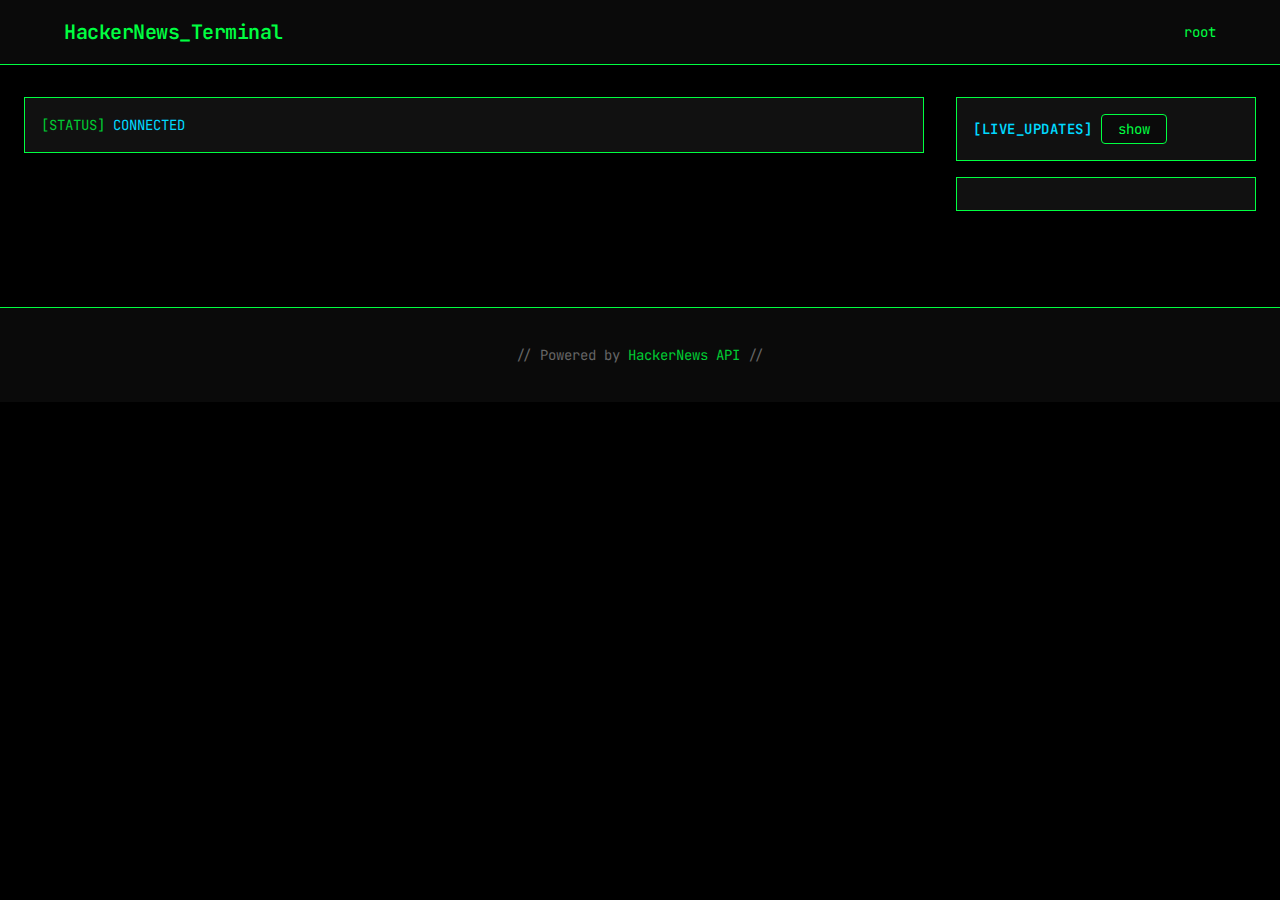
<file: Piscine-Js/+Raids/clonernews/index.html>
<!DOCTYPE html>
<html lang="en">
  <head>
    <meta charset="UTF-8" />
    <meta name="viewport" content="width=device-width, initial-scale=1.0" />
    <title>HackerNews | Terminal</title>
    <link rel="preconnect" href="https://fonts.googleapis.com" />
    <link rel="preconnect" href="https://fonts.gstatic.com" crossorigin />
    <link
      href="https://fonts.googleapis.com/css2?family=JetBrains+Mono:wght@400;500;600;700&display=swap"
      rel="stylesheet"
    />
    <link rel="stylesheet" href="style.css" />
  </head>
  <body>
    <!-- Header -->
    <header class="header" id="header">
      <div class="header-content" id="headerContent">
        <a href="#" class="logo" id="logo">
          <span class="logo-text">HackerNews_Terminal</span>
        </a>
        <div class="terminal-prompt" id="terminalPrompt">
          <span class="prompt-user" id="promptUser">root</span>
        </div>
      </div>
    </header>

    <!-- Main Wrapper for two-column layout -->
    <div class="main-wrapper">
      <!-- Main Content -->
      <main class="container" id="mainContainer">
        <!-- Status Bar -->
        <div class="status-bar" id="statusBar">
          <div class="status-item" id="connectionStatus">
            <span class="status-label">[STATUS]</span>
            <span class="status-value" id="statusValue">CONNECTED</span>
          </div>
        </div>

        <!-- Live Updates Notification -->
        <div class="live-updates" id="liveUpdates" style="display: none">
          <span id="liveUpdatesText">New posts available</span>
          <button id="liveUpdatesBtn">View</button>
        </div>

        <!-- Story List -->
        <div class="story-list" id="storyList"></div>

        <!-- Load More Button -->
        <button id="loadMoreBtn" class="load-more" style="display: none">
          Load More
        </button>

        <div class="loading" id="loadingIndicator" style="display: none">
          Loading...
        </div>
      </main>

      <!-- Updates Panel on the right -->
      <aside class="updates-panel">
        <div class="updates-header">
          <span class="updates-title">
            [LIVE_UPDATES]
            <button id="show-updates">show</button>
          </span>
        </div>
        <div class="updates-content" id="updates-content"></div>
      </aside>
    </div>

    <!-- Footer -->
    <footer class="footer" id="footer">
      <p class="footer-text">
        // Powered by
        <a
          href="https://github.com/HackerNews/API"
          class="footer-link"
          id="footerLink"
          target="_blank"
          >HackerNews API</a
        >
        //
      </p>
    </footer>
    <script type="module" src="src/main.js"></script>
    <script type="module" src="src/updates.js"></script>
  </body>
</html>
</file>
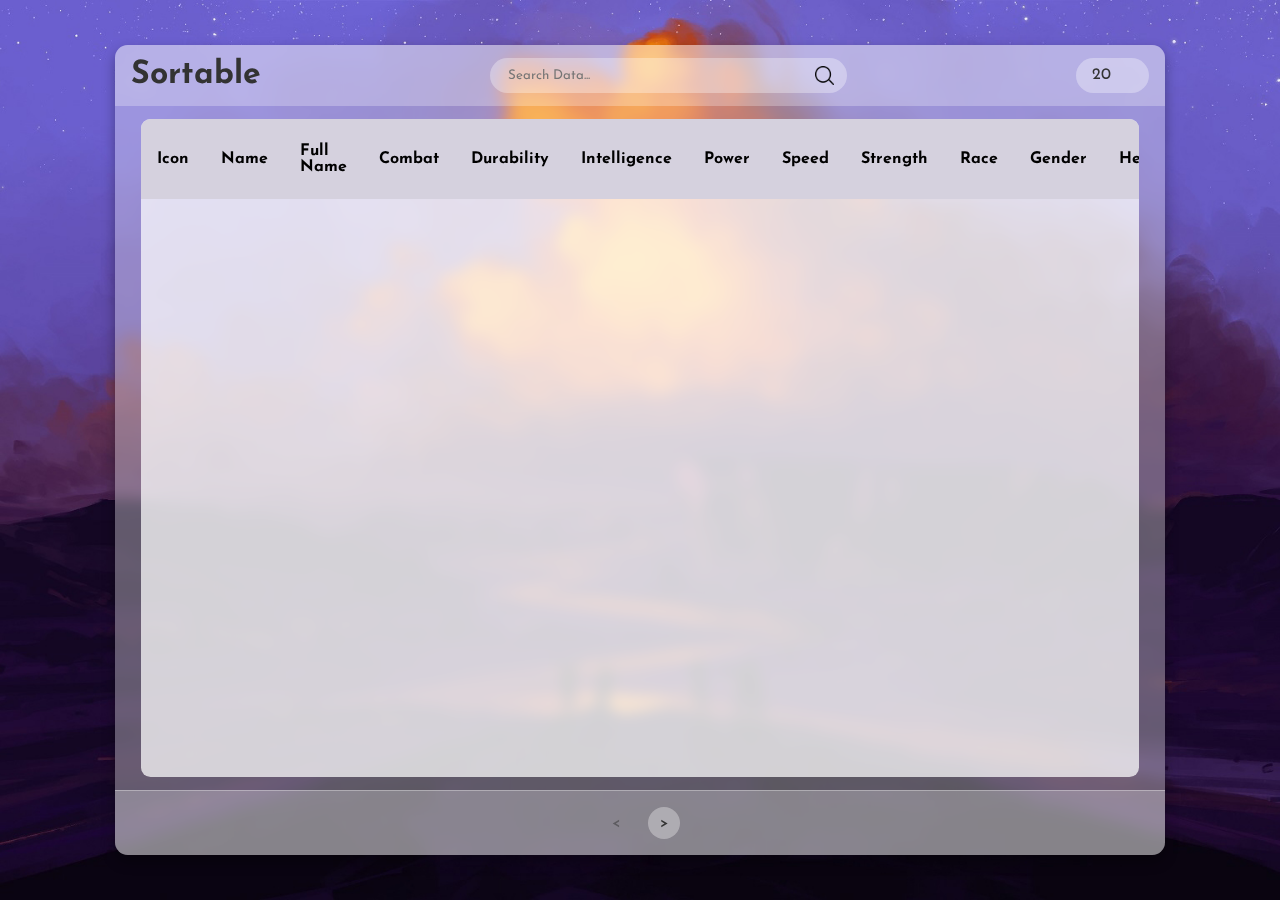
<file: Piscine-Js/+Raids/sortable/index.html>
<!DOCTYPE html>
<html lang="en">

<head>
    <meta charset="UTF-8">
    <meta name="viewport" content="width=device-width, initial-scale=1.0">
    <title>Sortable</title>
    <link rel="stylesheet" href="style.css">
    <link
      href="https://fonts.googleapis.com/css2?family=Josefin+Sans&display=swap"
      rel="stylesheet"
    />
</head>

<body>
    <main class="table" id="customers_table">
        <section class="table__header">
            <h1> <a href="index.html">Sortable</a></h1>
            <div class="input-group">
                <input type="search" placeholder="Search Data...">
                <img src="media/search.png" alt="">
            </div>
            <div>
                <select id="select">
                    <option value="10">10</option>
                    <option value="20" selected>20</option>
                    <option value="50">50</option>
                    <option value="100">100</option>
                    <option value="all">all</option>
                </select>
            </div>
        </section>
        <section class="table__body">
            <table>
                <thead>
                    <tr>
                        <th >Icon</th>
                        <th  id="name">Name</th>
                        <th  id="full">Full Name</th>
                        <th  id="combat">combat</th>
                        <th  id="durability">durability</th>
                        <th  id="intelligence">intelligence</th>
                        <th  id="power">power</th>
                        <th  id="speed">speed</th>
                        <th  id="strength">strength</th>
                        <th  id="race">Race</th>
                        <th  id="gender">Gender</th>
                        <th  id="height">Height</th>
                        <th  id="weight">Weight</th>
                        <th  id="birth">Place Of Birth</th>
                        <th  id="alignment">Alignment</th>
                    </tr>
                </thead>
                <tbody>
                </tbody>
            </table>
        </section>
        <section class="table__footer">
            <button class="arrow" id="prevPage" disabled> &lt; </button>
            <div id="pagination" class="pagination-pages"></div>
            <button class="arrow" id="nextPage"> &gt; </button>
        </section>
    </main>
    <script src="src/sortable.js"></script>
</body>

</html>

</html>
</file>
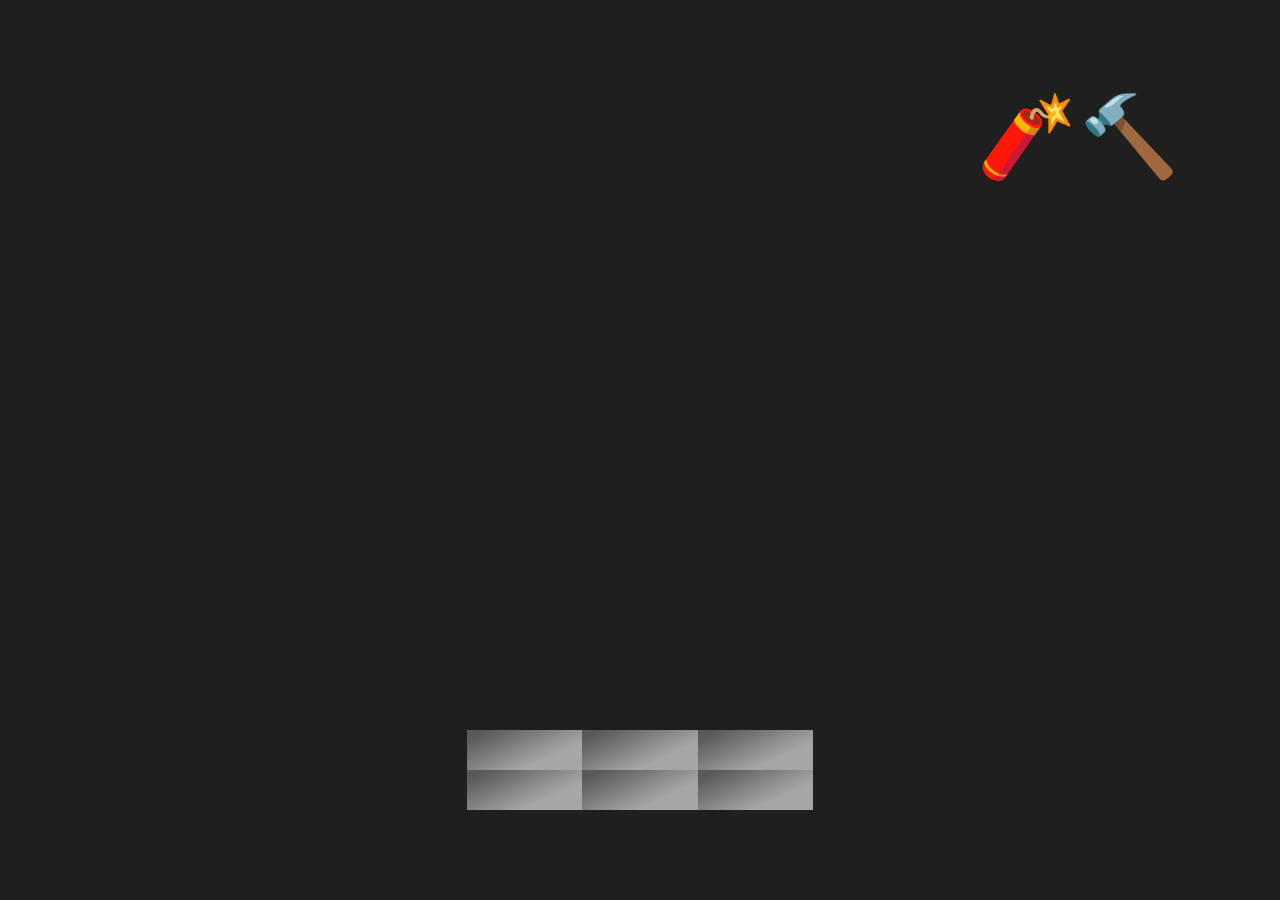
<file: build-brick-and-break.html>
<!DOCTYPE html>
<html>

<head>
  <title>Build brick and break</title>
  <meta http-equiv="Content-Type" content="text/html; charset=utf-8" />
  <link id="fav" rel="shortcut icon" type="image/x-icon" href="data:image/x-icon;,">
  <link rel="stylesheet" type="text/css" href="./build-brick-and-break.data.css">
</head>

<body>
  <script type="module">
    import { build, repair, destroy } from './build-brick-and-break.js'

    build(54)

    const body = document.querySelector('body')

    const tools = document.createElement('section')
    tools.id = 'tools'
    body.append(tools)

    const dynamite = document.createElement('span')
    dynamite.id = 'dynamite'
    dynamite.textContent = '🧨'
    dynamite.addEventListener('click', destroy)

    const hammer = document.createElement('span')
    hammer.id = 'hammer'
    hammer.textContent = '🔨'
    hammer.addEventListener('click', () => repair(...reparations))

    tools.append(dynamite, hammer)

    const random = (min, max) => {
      min = Math.ceil(min)
      max = Math.floor(max)
      return Math.floor(Math.random() * (max - min + 1)) + min
    }

    const randomBricks = [...Array(15).keys()].map((e) => `brick-${random(1, 54)}`)
    const reparations = [...new Set(['brick-26', ...randomBricks])]

    body.dataset.reparations = reparations

  </script>
</body>

</html>
</file>
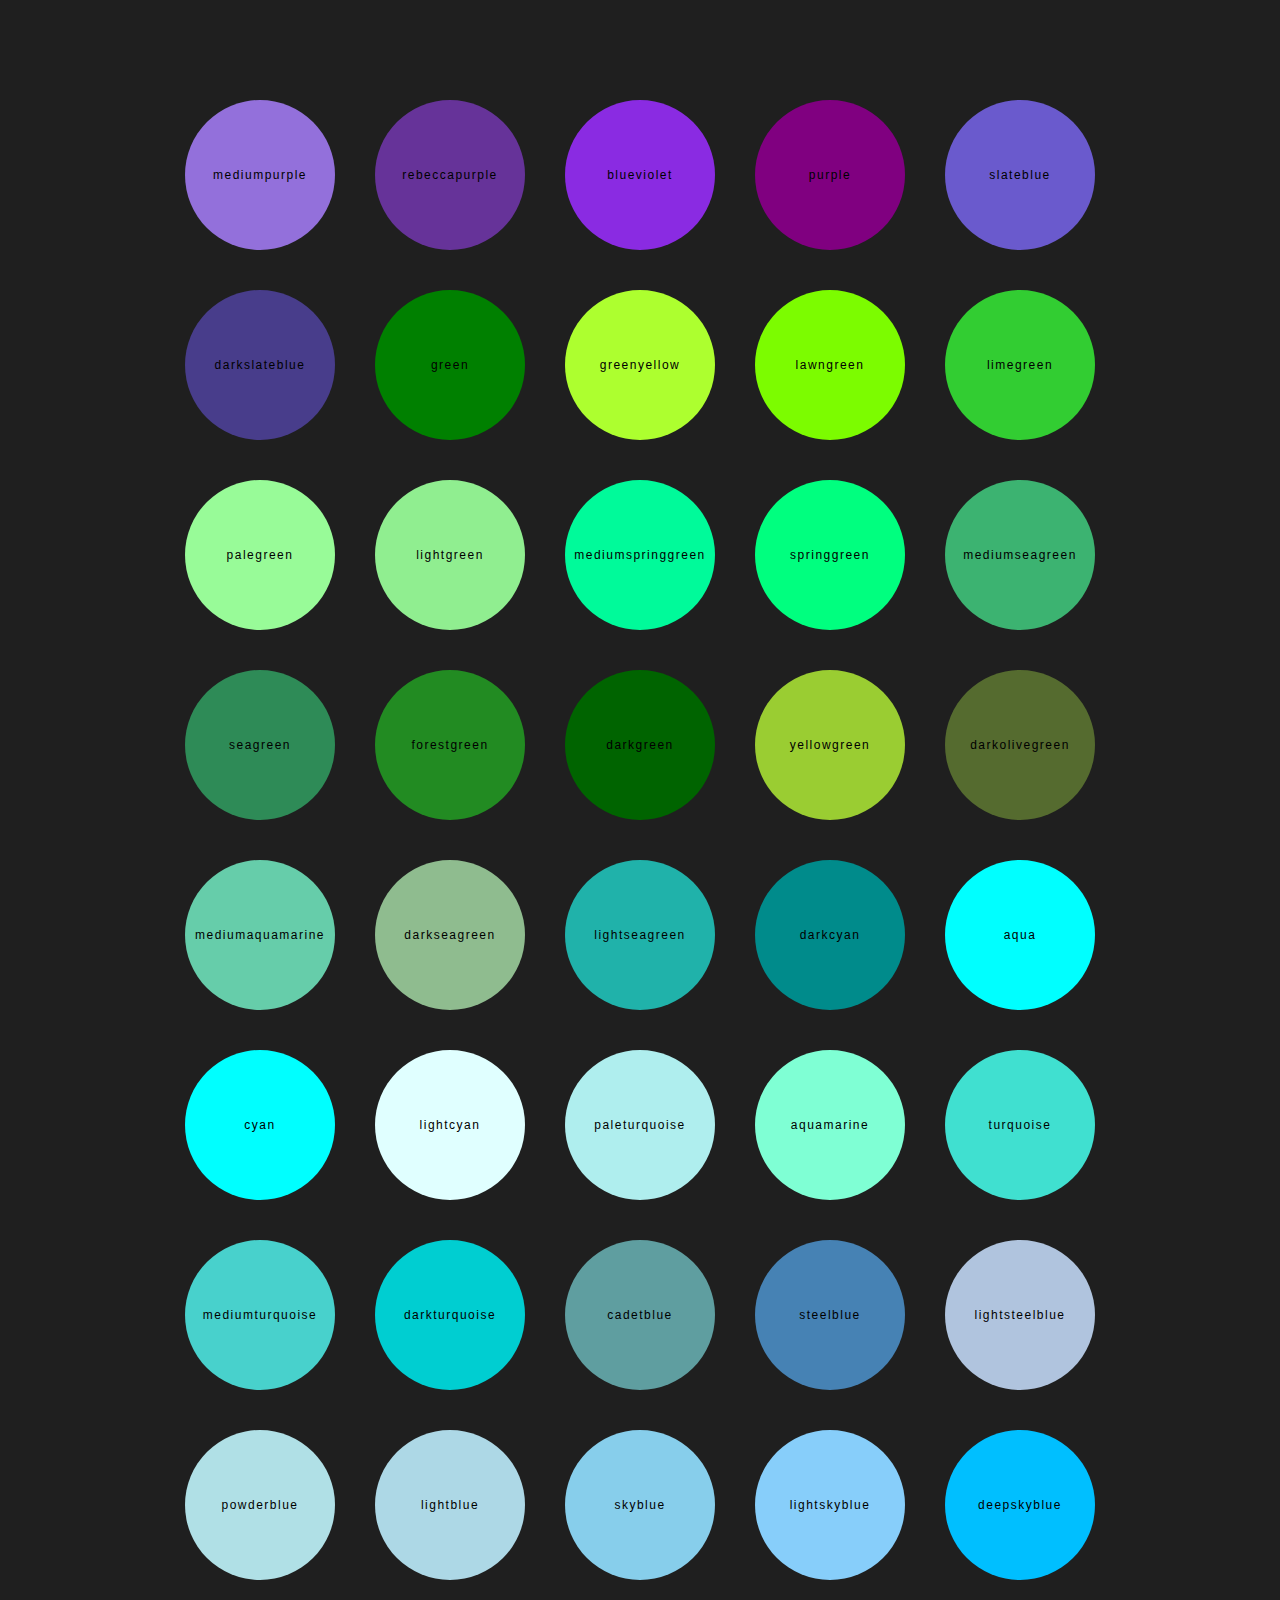
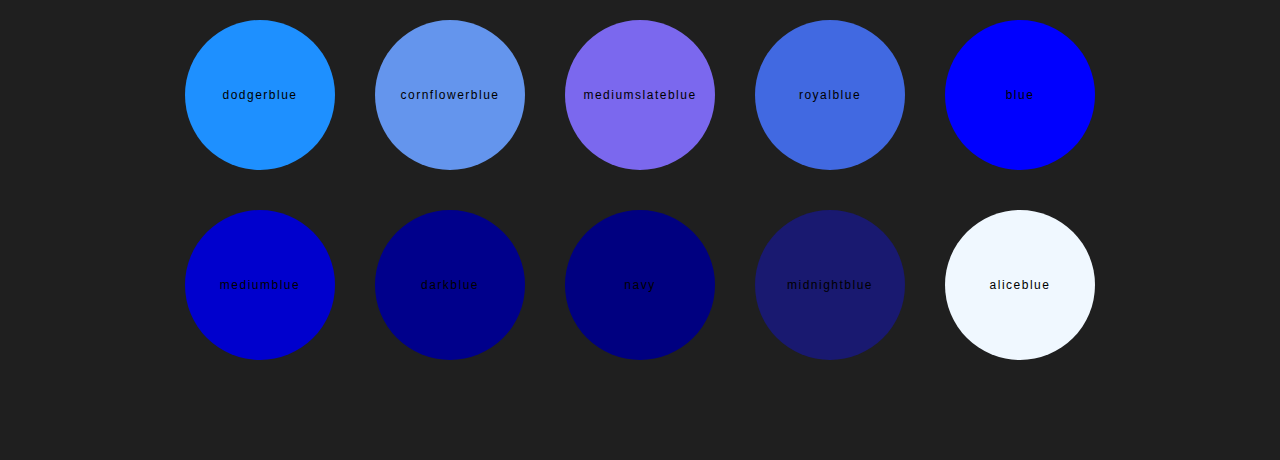
<file: fifty-shades-of-cold.html>
<!DOCTYPE html>
<html>

<head>
  <title>Fifty shades of cold</title>
  <meta http-equiv="Content-Type" content="text/html; charset=utf-8" />
  <link id="fav" rel="shortcut icon" type="image/x-icon" href="data:image/x-icon;,">
  <link rel="stylesheet" type="text/css" href="./fifty-shades-of-cold.data.css">

</head>

<body>
  <script type="module">

    import { generateClasses, generateColdShades, choseShade } from './fifty-shades-of-cold.js'

    generateClasses()
    generateColdShades()

    const divs = [...document.querySelectorAll('div')]
    divs.map((d) => {
      d.addEventListener('click', () => choseShade(d.textContent))
    })

  </script>
</body>

</html>
</file>
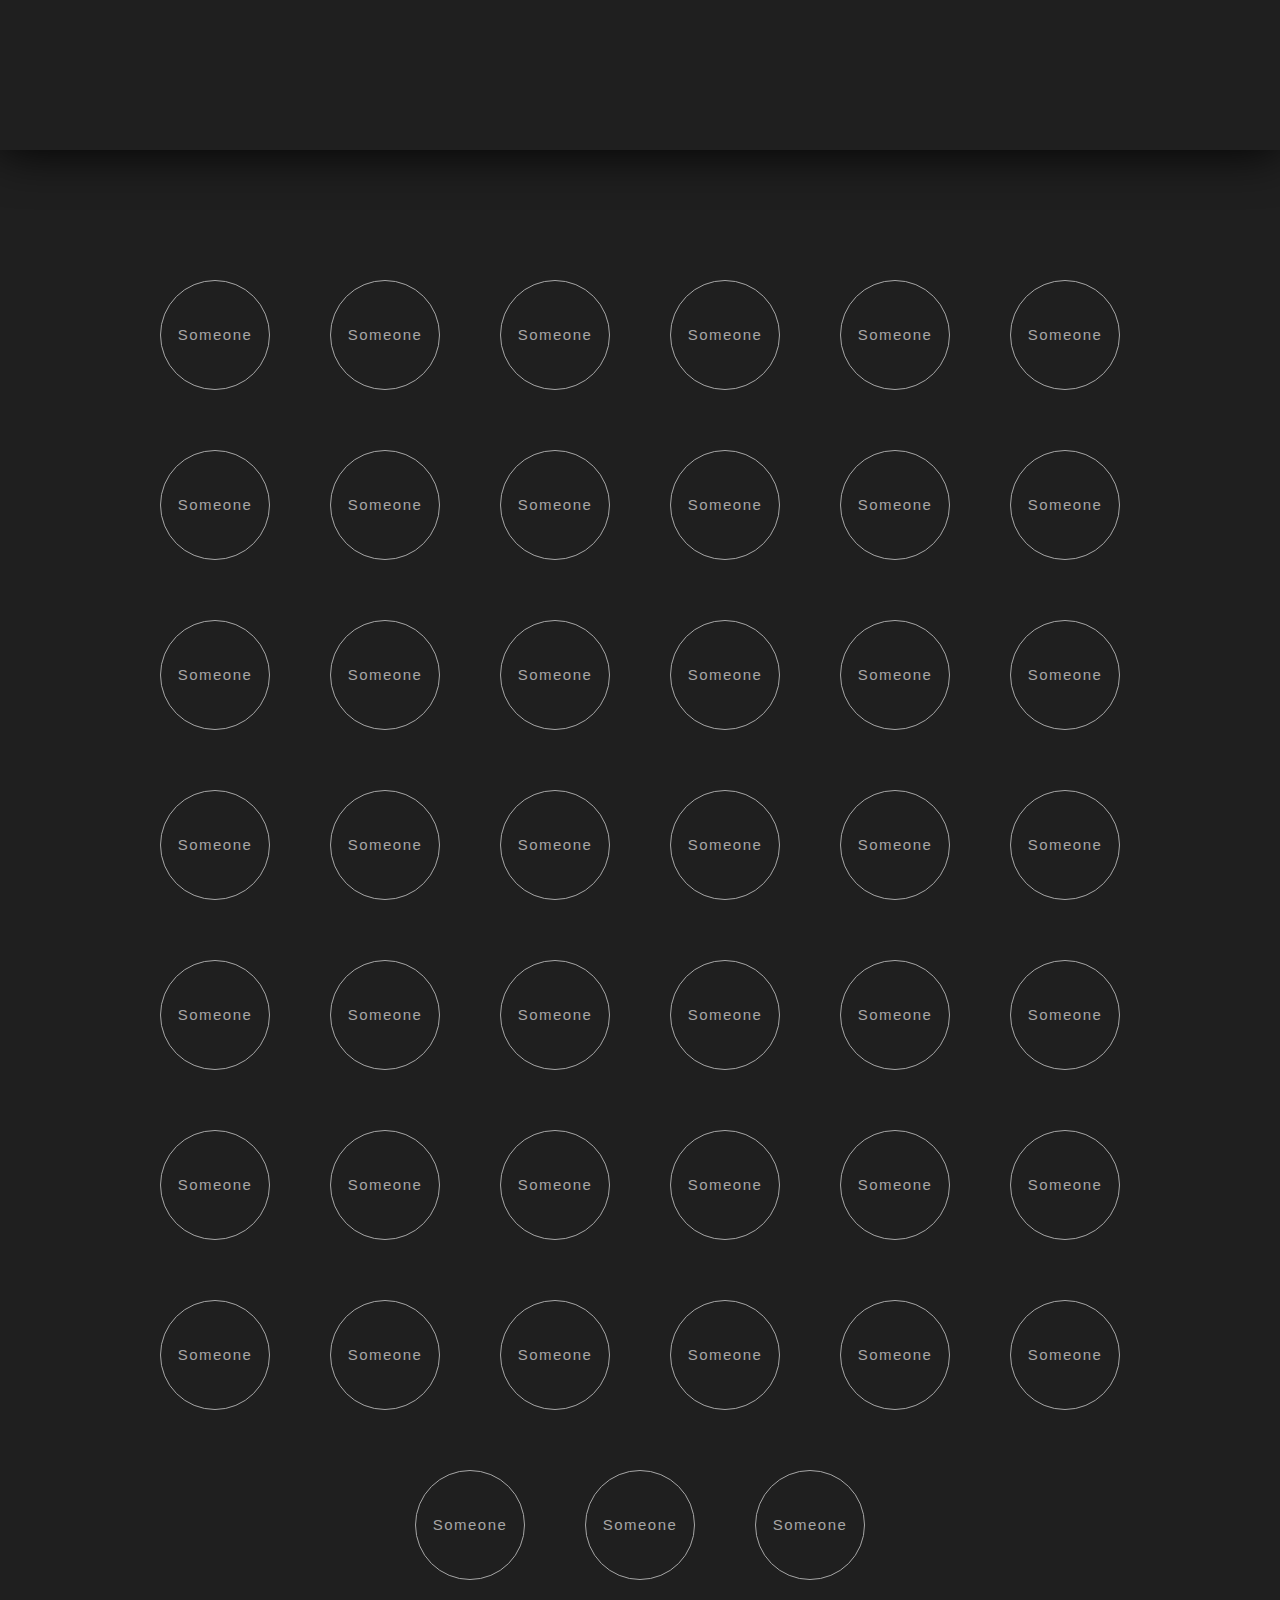
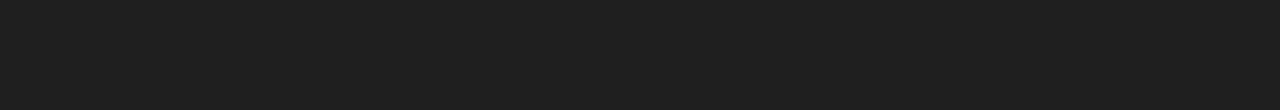
<file: get-them-all.html>
<!DOCTYPE html>
<html>
  <head>
    <title>Get them all</title>
    <meta http-equiv="Content-Type" content="text/html; charset=utf-8" />
    <link
      id="fav"
      rel="shortcut icon"
      type="image/x-icon"
      href="data:image/x-icon;,"
    />
    <link rel="stylesheet" type="text/css" href="./get-them-all.data.css" />
  </head>

  <body>
    <script type="module">
        import { people } from "./get-them-all.data.js";
      import { getArchitects, getClassical } from "./get-them-all.js";

      const body = document.querySelector("body");

      const shuffle = (array) => {
        const test = array.length - 1;
        for (let i = test; i > 0; i--) {
          const j = Math.floor(Math.random() * i);
          const temp = array[i];
          array[i] = array[j];
          array[j] = temp;
        }
        return array;
      };

      shuffle(people).map(({ id, classe, address, plans, tag, active }) => {
        const people = document.createElement(tag);
        people.id = id;
        people.textContent = "Someone";
        people.className = `${classe} ${active ? "active" : ""}`;
        body.append(people);
      });

      const buttonsContainer = document.createElement("div");
      buttonsContainer.id = "buttons";
      body.append(buttonsContainer);

      const buttons = [
        { name: "Architect", action: getArchitects },
        { name: "Classical", action: getClassical },
        { name: "Active", action: getActive },
        { name: "Bonanno", action: getBonannoPisano },
      ];

      buttons.forEach(({ name, action }, i) => {
        const btn = document.createElement("button");
        btn.id = `btn${name}`;
        btn.textContent = `Get ${name}${i === 0 ? "s" : ""}`;

        if (i > 0) {
          btn.className = "disabled";
        }

        btn.addEventListener("click", () => {
          const [targetted, others] = action();

          if (name === "Bonanno") {
            targetted.textContent = targetted.id.replace("P", " P");
            targetted.classList.add("found");
          } else {
            targetted.forEach((t) => {
              t.textContent = name;
            });
          }

          others.forEach((o) => {
            o.style.opacity = 0.2;
          });

          btn.className = "disabled";

          const last = i + 1 === buttons.length;
          if (last) return;
          const next = document.getElementById(`btn${buttons[i + 1].name}`);
          next.classList.remove("disabled");
        });

        buttonsContainer.append(btn);
      });
    </script>
  </body>
</html>
</file>
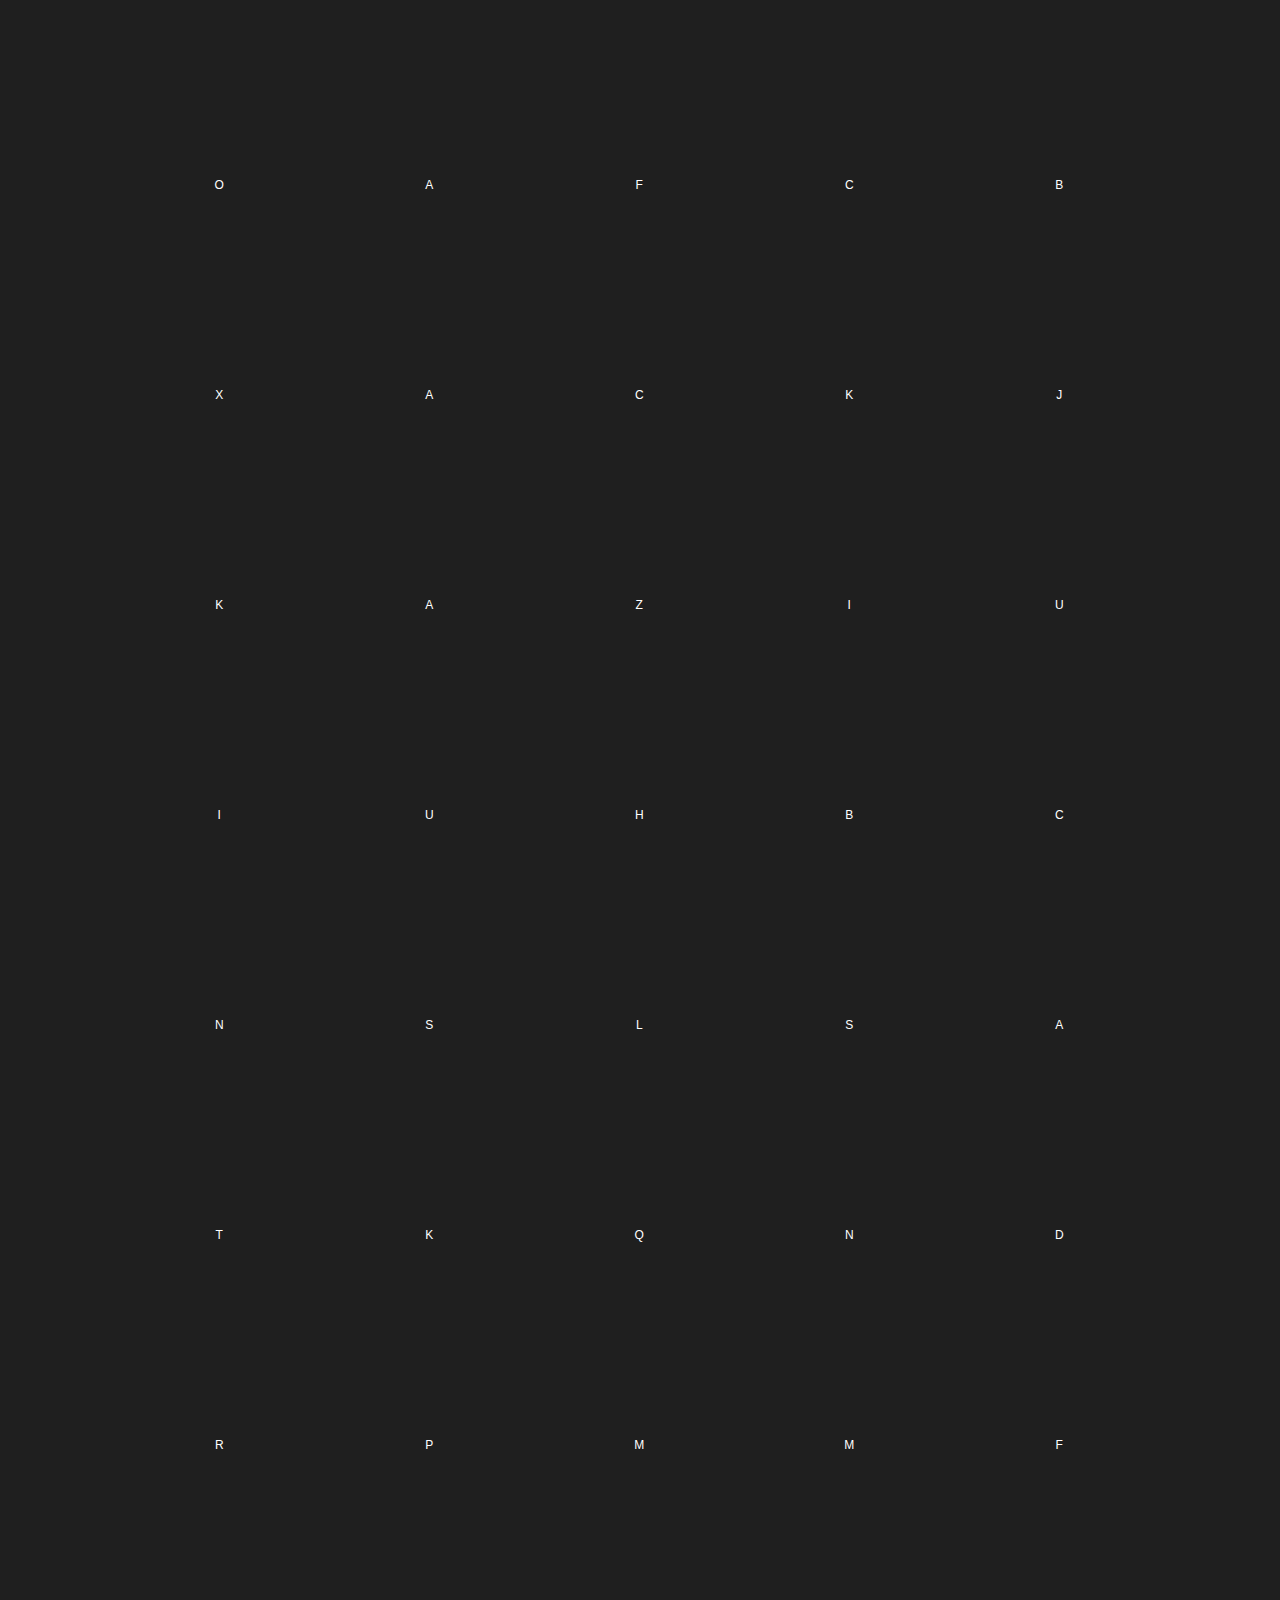
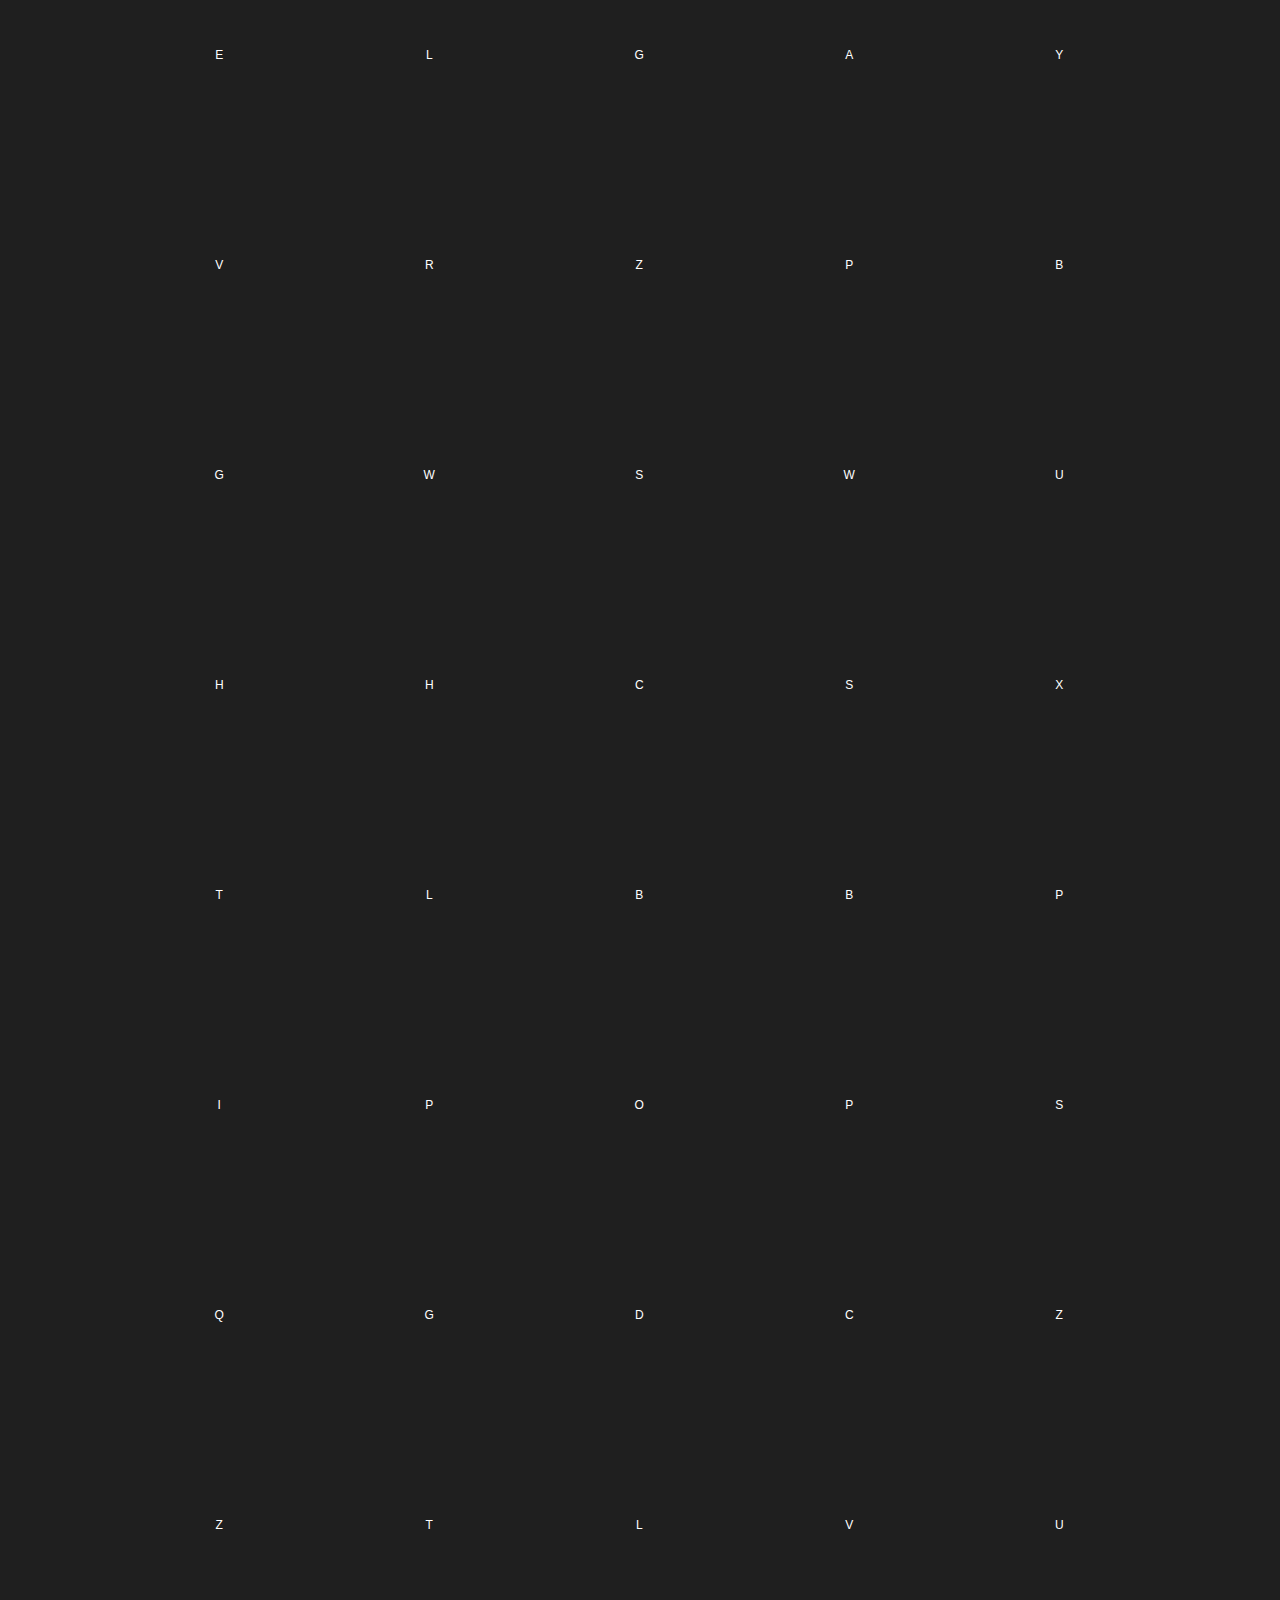
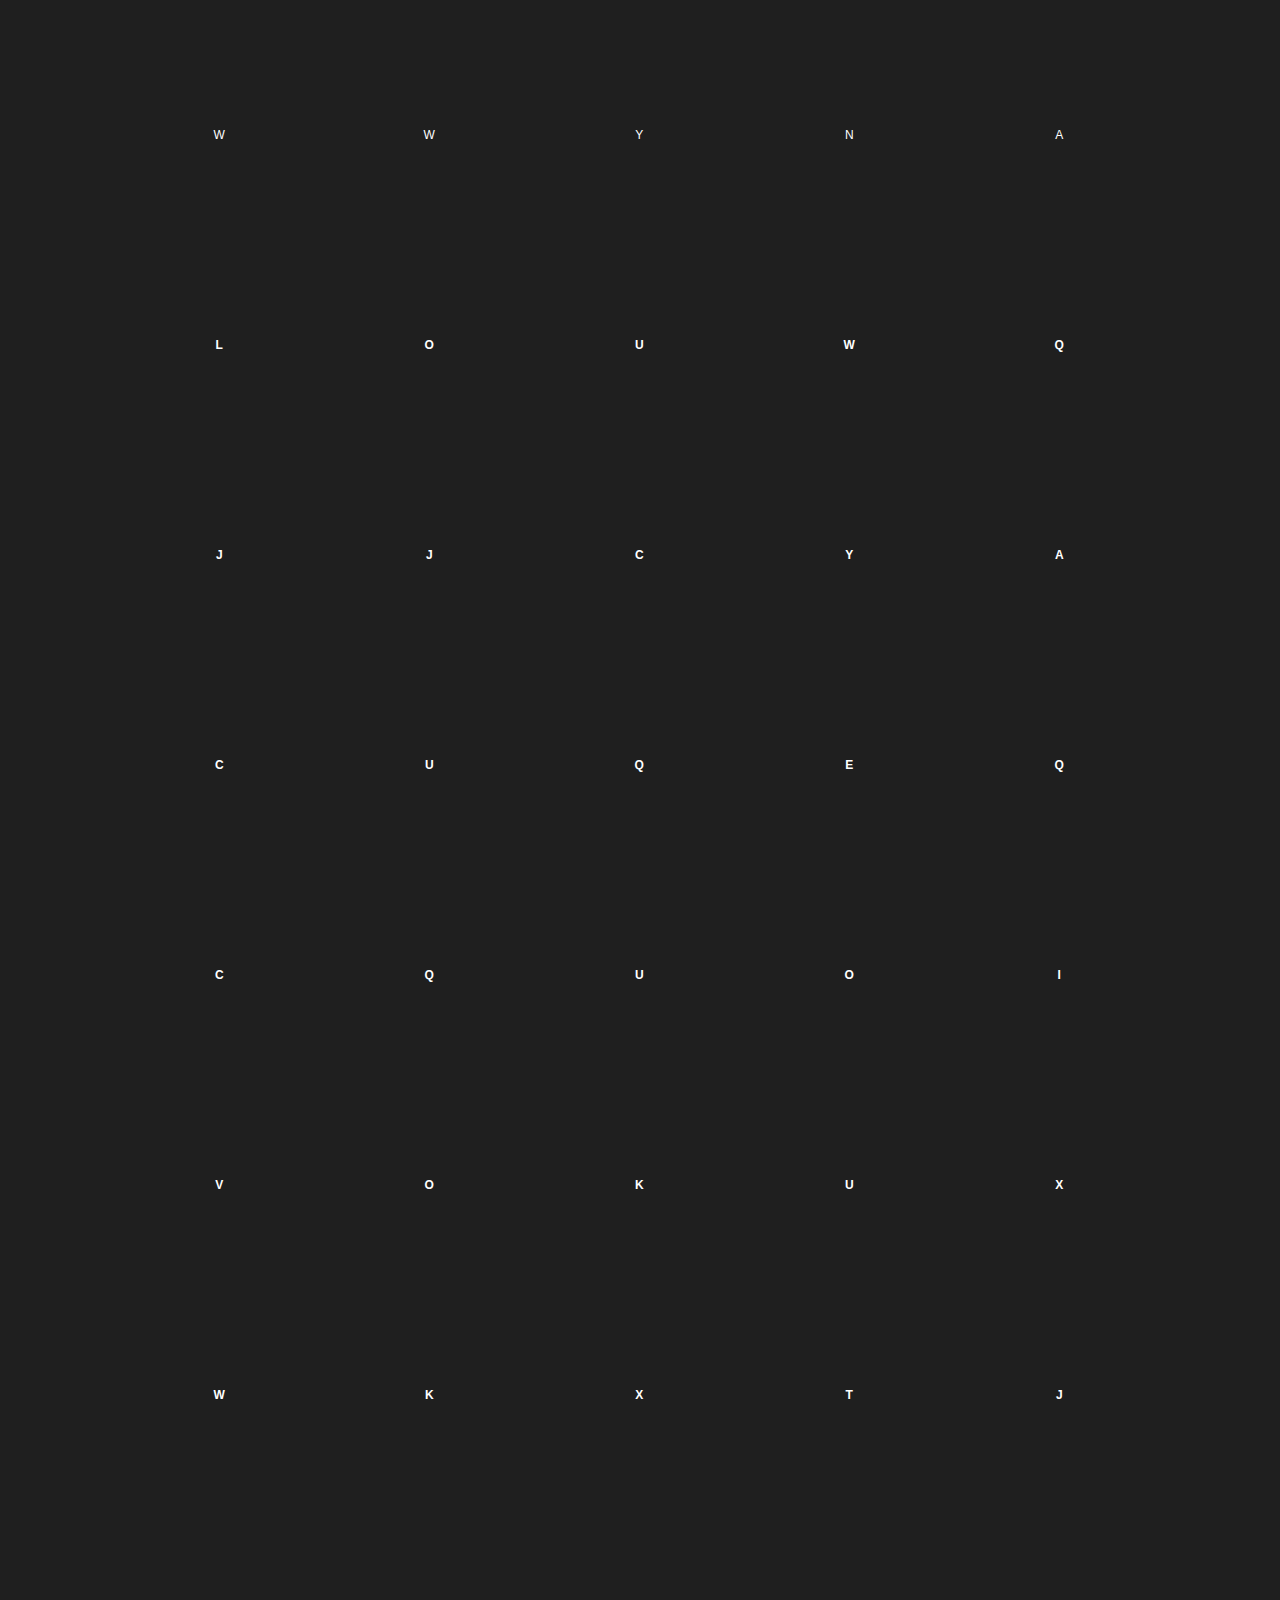
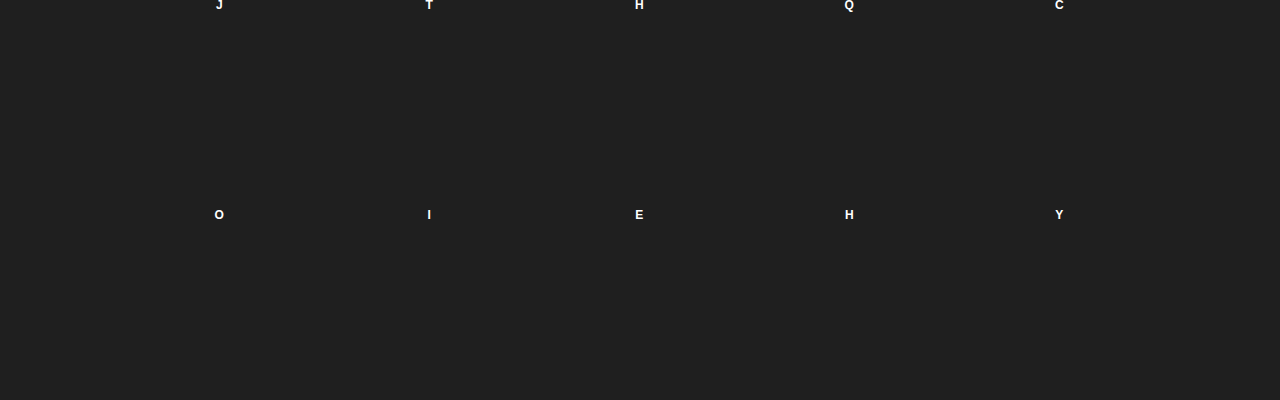
<file: harder-bigger-bolder-stronger.html>
<!DOCTYPE html>
<html>

<head>
  <title>Harder, bigger, bolder, stronger</title>
  <meta http-equiv="Content-Type" content="text/html; charset=utf-8" />
  <link id="fav" rel="shortcut icon" type="image/x-icon" href="data:image/x-icon;,">
  <link rel="stylesheet" type="text/css" href="./harder-bigger-bolder-stronger.data.css">
</head>

<body>
  <script type="module">

    import { generateLetters } from './harder-bigger-bolder-stronger.js'

    generateLetters()

  </script>
</body>

</html>
</file>
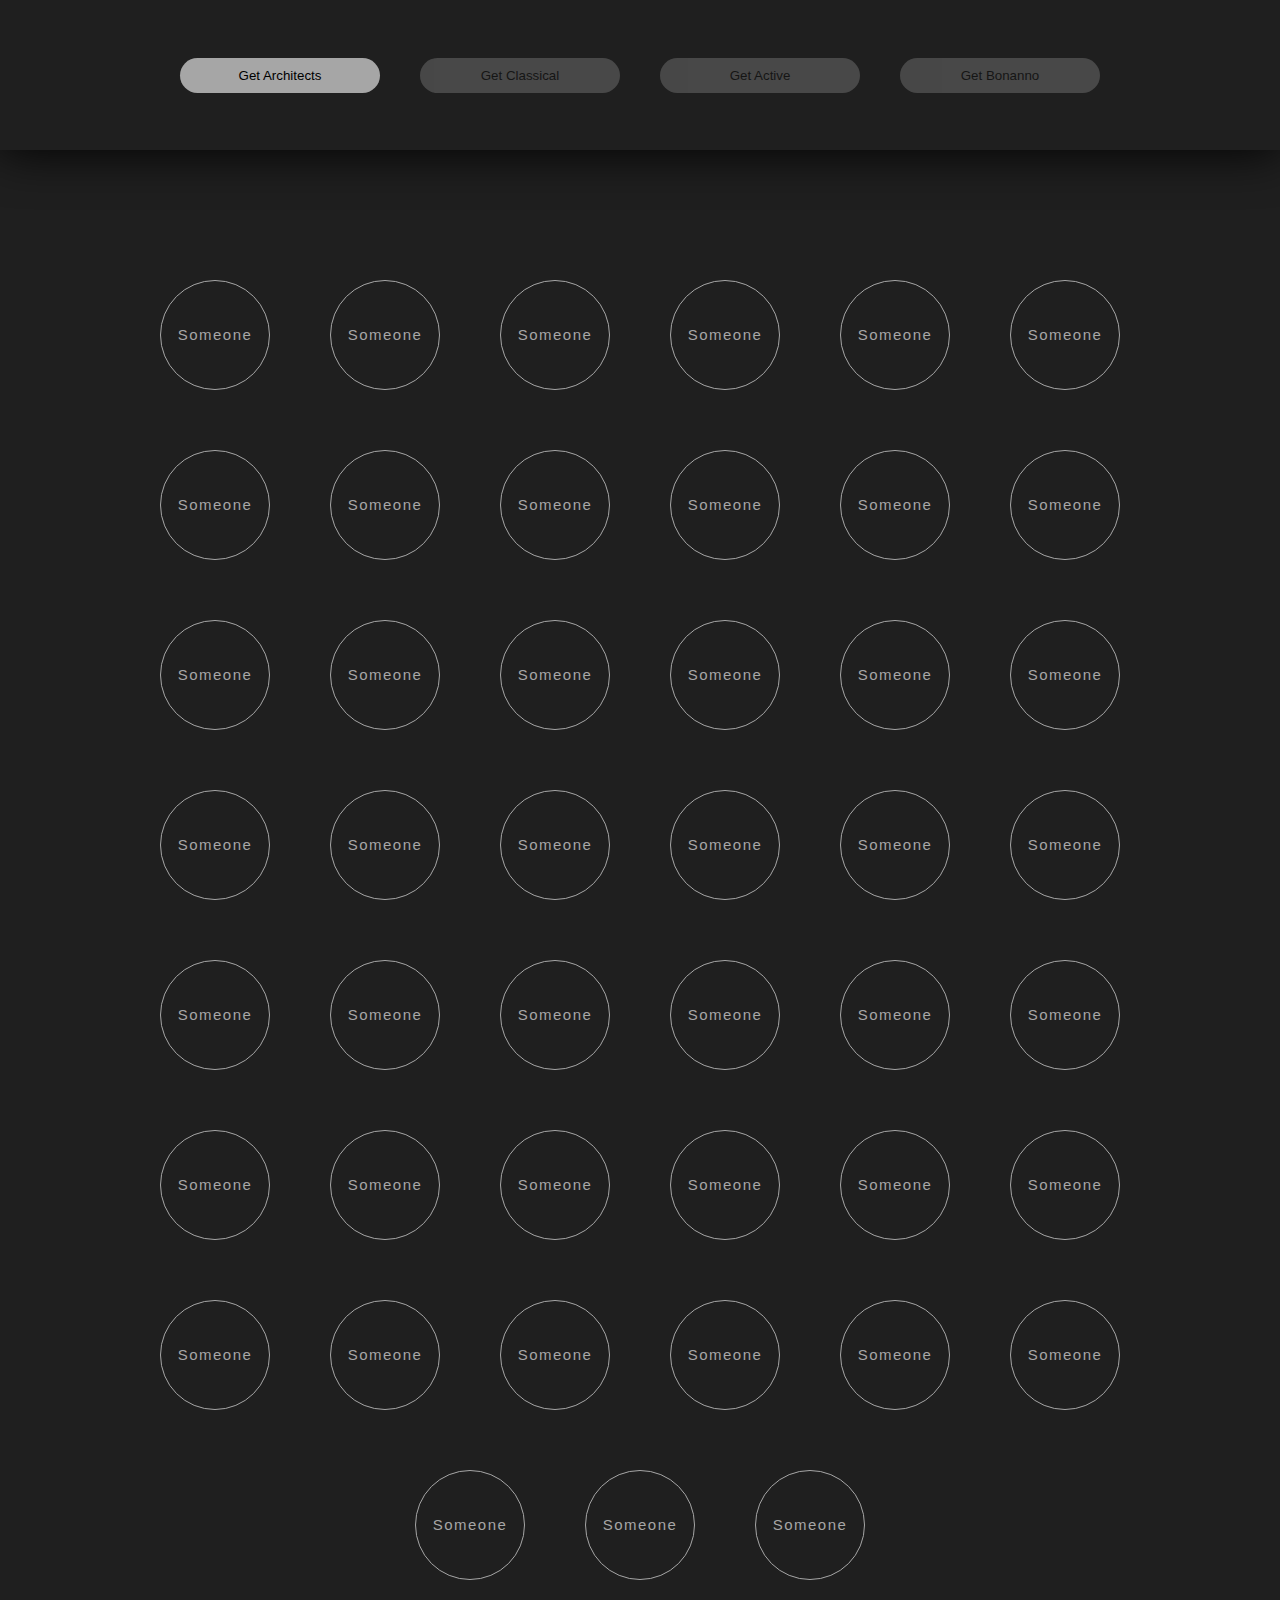
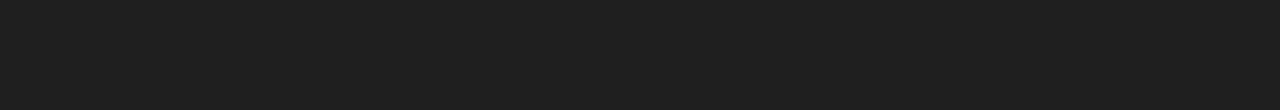
<file: Quest-06/get-them-all/get-them-all.html>
<!DOCTYPE html>
<html>
  <head>
    <title>Get them all</title>
    <meta http-equiv="Content-Type" content="text/html; charset=utf-8" />
    <link
      id="fav"
      rel="shortcut icon"
      type="image/x-icon"
      href="data:image/x-icon;,"
    />
    <link rel="stylesheet" type="text/css" href="./get-them-all.data.css" />
  </head>

  <body>
    <script type="module">
      import { people } from "./get-them-all.data.js";
      import {
        getArchitects,
        getClassical,
        getActive,
        getBonannoPisano,
      } from "./get-them-all.js";

      const body = document.querySelector("body");

      const shuffle = (array) => {
        const test = array.length - 1;
        for (let i = test; i > 0; i--) {
          const j = Math.floor(Math.random() * i);
          const temp = array[i];
          array[i] = array[j];
          array[j] = temp;
        }
        return array;
      };

      shuffle(people).map(({ id, classe, address, plans, tag, active }) => {
        const people = document.createElement(tag);
        people.id = id;
        people.textContent = "Someone";
        people.className = `${classe} ${active ? "active" : ""}`;
        body.append(people);
      });

      const buttonsContainer = document.createElement("div");
      buttonsContainer.id = "buttons";
      body.append(buttonsContainer);

      const buttons = [
        { name: "Architect", action: getArchitects },
        { name: "Classical", action: getClassical },
        { name: "Active", action: getActive },
        { name: "Bonanno", action: getBonannoPisano },
      ];

      buttons.forEach(({ name, action }, i) => {
        const btn = document.createElement("button");
        btn.id = `btn${name}`;
        btn.textContent = `Get ${name}${i === 0 ? "s" : ""}`;

        if (i > 0) {
          btn.className = "disabled";
        }

        btn.addEventListener("click", () => {
          const [targetted, others] = action();

          if (name === "Bonanno") {
            targetted.textContent = targetted.id.replace("P", " P");
            targetted.classList.add("found");
          } else {
            targetted.forEach((t) => {
              t.textContent = name;
            });
          }

          others.forEach((o) => {
            o.style.opacity = 0.2;
          });

          btn.className = "disabled";

          const last = i + 1 === buttons.length;
          if (last) return;
          const next = document.getElementById(`btn${buttons[i + 1].name}`);
          next.classList.remove("disabled");
        });

        buttonsContainer.append(btn);
      });
    </script>
  </body>
</html>
</file>
<file: Piscine-Js/+Raids/clonernews/style.css>
/* ============================================
   DARK HACKER THEME - CSS VARIABLES
   ============================================ */

/* Color palette for the hacker terminal aesthetic */
:root {
  --bg-primary: #000000; /* Main background - pure black for terminal feel */
  --bg-secondary: #0a0a0a; /* Secondary background - slightly lighter black */
  --bg-card: #111111; /* Card background - dark gray for story items */
  --text-primary: #00ff41; /* Primary text - matrix green */
  --text-secondary: #00cc33; /* Secondary text - darker green for meta info */
  --accent-cyan: #00d9ff; /* Accent color - cyan for hover states and links */
  --text-muted: #666666; /* Muted text - gray for less important info */
  --border-color: #00ff41; /* Border color - matrix green for outlines */
  --hover-bg: #1a1a1a; /* Hover background - slightly lighter for interaction */
}

/* ============================================
   RESET AND BASE STYLES
   ============================================ */

/* Reset default browser styles for consistent rendering */
* {
  margin: 0;
  padding: 0;
  box-sizing: border-box; /* Include padding and border in element dimensions */
}

/* Body base styles - sets up the terminal aesthetic */
body {
  font-family: "JetBrains Mono", "Courier New", monospace; /* Monospace font for terminal look */
  background-color: var(--bg-primary); /* Pure black background */
  color: var(--text-primary); /* Matrix green text */
  line-height: 1.6; /* Comfortable reading spacing */
  min-height: 100vh; /* Full viewport height */
  position: relative; /* For absolute positioned children */
  overflow-x: hidden; /* Prevent horizontal scroll */
}

/* ============================================
   HEADER SECTION
   ============================================ */

/* Main header container - sticky positioning for always visible navigation */
.header {
  background-color: var(
    --bg-secondary
  ); /* Slightly lighter than body for separation */
  border-bottom: 1px solid var(--border-color); /* Green border for terminal aesthetic */
  padding: 1rem 0; /* Vertical padding for breathing room */
  position: sticky; /* Stick to top when scrolling */
  top: 0; /* Position at top of viewport */
  z-index: 100; /* Above other content */
}

/* Header content wrapper - centers and constrains width */
.header-content {
  max-width: 1200px; /* Maximum width for large screens */
  margin: 0 auto; /* Center horizontally */
  padding: 0 1.5rem; /* Horizontal padding */
  display: flex; /* Flexbox for horizontal layout */
  align-items: center; /* Vertically center items */
  justify-content: space-between; /* Space between logo and terminal prompt */
  flex-wrap: wrap; /* Allow wrapping on small screens */
  gap: 1rem; /* Space between wrapped items */
}

/* Logo container - combines icon and text */
.logo {
  display: flex; /* Flexbox for horizontal layout */
  align-items: center; /* Vertically center icon and text */
  gap: 0.75rem; /* Space between icon and text */
  text-decoration: none; /* Remove underline from link */
  color: var(--text-primary); /* Green text color */
}

/* Logo text - "HackerNews" branding */
.logo-text {
  font-size: 1.25rem; /* Slightly larger than body text */
  font-weight: 600; /* Semi-bold for emphasis */
  letter-spacing: -0.5px; /* Tighter spacing for modern look */
}

/* Terminal prompt - shows fake command for hacker aesthetic */
.terminal-prompt {
  font-size: 0.875rem; /* Smaller text size */
  color: var(--text-primary); /* Green text */
}

/* ============================================
   MAIN WRAPPER - TWO COLUMN LAYOUT
   ============================================ */

/* Added wrapper for main content and updates panel side-by-side */
.main-wrapper {
  display: flex;
  max-width: 1600px;
  margin: 0 auto;
  gap: 2rem;
  padding: 0 1.5rem;
}

/* ============================================
   MAIN CONTAINER
   ============================================ */

/* Main content container - centers and constrains width */
.container {
  flex: 1; /* Take remaining space in flex layout */
  max-width: 1200px; /* Maximum width for large screens */
  margin: 0; /* Remove auto margin since it's in a flex container */
  padding: 2rem 0; /* Only vertical padding */
}

/* ============================================
   UPDATES PANEL (RIGHT SIDEBAR)
   ============================================ */

/* Added updates panel styling */
.updates-panel {
  width: 300px;
  flex-shrink: 0;
  position: sticky;
  top: 80px;
  height: fit-content;
  max-height: calc(100vh - 100px);
  overflow-y: auto;
  padding: 2rem 0;
}

.updates-header {
  background-color: var(--bg-card);
  border: 1px solid var(--border-color);
  padding: 1rem;
  margin-bottom: 1rem;
}

.updates-title {
  font-size: 0.875rem;
  font-weight: 600;
  color: var(--accent-cyan);
  letter-spacing: 0.5px;
}

.updates-content {
  background-color: var(--bg-card);
  border: 1px solid var(--border-color);
  padding: 1rem;
  display: flex;
  flex-direction: column;
  gap: 1rem;
}

.update-item {
  display: flex;
  flex-direction: column;
  gap: 0.25rem;
  padding-bottom: 1rem;
  border-bottom: 1px solid var(--bg-secondary);
}

.update-item:last-child {
  border-bottom: none;
  padding-bottom: 0;
}

.update-time {
  font-size: 0.75rem;
  color: var(--text-muted);
  font-family: "JetBrains Mono", monospace;
}

.update-text {
  font-size: 0.875rem;
  color: var(--text-secondary);
}

/* ============================================
   SHOW UPDATES BUTTON (styled like Load More)
   ============================================ */
#show-updates {
  font-family: "JetBrains Mono", monospace; /* Terminal-style font */
  font-size: 0.875rem; /* Same as load more button */
  background-color: var(--bg-secondary); /* Dark background */
  color: var(--text-primary); /* Matrix green text */
  border: 1px solid var(--border-color); /* Green border */
  padding: 0.3rem 1rem; /* Same padding as Load More */
  cursor: pointer;
  transition: all 0.2s ease; /* Smooth hover */
  border-radius: 4px; /* Rounded corners */
}

/* Hover effect */
#show-updates:hover {
  color: var(--accent-cyan);
  border-color: var(--accent-cyan);
  background-color: var(--hover-bg);
  transform: translateY(-2px);
  box-shadow: 0 0 8px var(--accent-cyan);
}

/* Active/pressed state */
#show-updates:active {
  transform: translateY(0);
  box-shadow: 0 0 4px var(--accent-cyan);
  color: var(--text-primary);
}

/* Custom scrollbar for updates panel */
.updates-panel::-webkit-scrollbar {
  width: 6px;
}

.updates-panel::-webkit-scrollbar-track {
  background: var(--bg-secondary);
}

.updates-panel::-webkit-scrollbar-thumb {
  background: var(--border-color);
  border-radius: 3px;
}

.updates-panel::-webkit-scrollbar-thumb:hover {
  background: var(--accent-cyan);
}

/* ============================================
   STATUS BAR
   ============================================ */

/* Status bar - shows connection status and story count */
.status-bar {
  display: flex; /* Flexbox for horizontal layout */
  gap: 2rem; /* Space between status items */
  padding: 1rem; /* Internal padding */
  background-color: var(--bg-card); /* Dark gray background */
  border: 1px solid var(--border-color); /* Green border */
  margin-bottom: 2rem; /* Space below status bar */
  font-size: 0.875rem; /* Smaller text size */
  flex-wrap: wrap; /* Allow wrapping on small screens */
}

/* Individual status item - label and value pair */
.status-item {
  display: flex; /* Flexbox for horizontal layout */
  gap: 0.5rem; /* Space between label and value */
  align-items: center; /* Vertically center */
}

/* Status label - "STATUS:" or "STORIES:" */
.status-label {
  color: var(--text-secondary); /* Darker green for labels */
}

/* Status value - "Connected" or story count */
.status-value {
  color: var(--accent-cyan); /* Cyan for emphasis */
}

/* ============================================
   TYPE CHOOSER
   ============================================ */

/* Container for type buttons */
.type-chooser {
  margin-left: auto; /* Push to the right */
  display: flex; /* Horizontal layout */
  gap: 0.5rem; /* Space between buttons */
}

/* Individual type button */
.type-btn {
  font-family: "JetBrains Mono", monospace; /* Terminal-style font */
  background-color: var(--bg-secondary); /* Dark background */
  color: var(--text-primary); /* Green text */
  border: none; /* Remove default border */
  padding: 0.25rem 0.75rem; /* Padding for click area */
  font-size: 0.875rem; /* Slightly smaller text */
  cursor: pointer; /* Pointer on hover */
  transition: all 0.2s ease; /* Smooth hover transitions */
  position: relative; /* For underline indicator */
}

/* Hover state */
.type-btn:hover {
  color: var(--accent-cyan); /* Cyan text on hover */
}

/* Active state - underline below button */
.type-btn.active::after {
  content: ""; /* Required for pseudo-element */
  position: absolute;
  left: 0;
  bottom: -3px; /* Slightly below the button text */
  width: 100%; /* Full width */
  height: 2px; /* Thickness of underline */
  background-color: var(--accent-cyan); /* Cyan line */
  border-radius: 1px; /* Rounded edges for line */
}

/* Loading indicator - blinking cursor effect */
.loading-indicator {
  margin-bottom: 20px;
  animation: blink 1s infinite; /* Blink animation */
}

/* Blink animation keyframes - creates terminal cursor effect */
@keyframes blink {
  0%,
  50% {
    opacity: 1; /* Visible */
  }
  51%,
  100% {
    opacity: 0; /* Hidden */
  }
}

/* ============================================
   STORY LIST
   ============================================ */

/* Story list container - vertical stack of story items */
.story-list {
  display: flex; /* Flexbox for vertical layout */
  flex-direction: column; /* Stack items vertically */
  gap: 1rem; /* Space between story items */
}

/* Loading state message */
.loading {
  text-align: center; /* Center text */
  padding: 3rem; /* Large padding for emphasis */
  color: var(--text-secondary); /* Darker green */
  font-size: 1.125rem; /* Slightly larger text */
}

/* ============================================
   STORY ITEM (Individual Story Card)
   ============================================ */

/* Individual story item card */
.story-item {
  background-color: var(--bg-card); /* Dark gray background */
  border: 1px solid var(--border-color); /* Green border */
  padding: 1.5rem; /* Internal padding */
  transition: all 0.2s ease; /* Smooth transition for hover effects */
}

/* Hover state - subtle highlight without glow */
.story-item:hover {
  background-color: var(--hover-bg); /* Slightly lighter background */
  border-color: var(--accent-cyan); /* Cyan border for emphasis */
  transform: translateX(4px); /* Slight right shift for interaction feedback */
}

/* Story header - rank and content container */
.story-header {
  display: flex; /* Flexbox for horizontal layout */
  gap: 1rem; /* Space between rank and content */
}

/* Story rank number - shows position in list */
.story-rank {
  color: var(--text-muted); /* Gray color for less emphasis */
  font-size: 1.125rem; /* Slightly larger text */
  font-weight: 600; /* Semi-bold */
  min-width: 2rem; /* Minimum width for alignment */
  flex-shrink: 0; /* Don't shrink in flex layout */
}

/* Story content container - title, domain, and meta info */
.story-content {
  flex: 1; /* Take remaining space */
  min-width: 0; /* Allow shrinking below content size */
}

code {
  display: block;
  white-space: pre-wrap;
  word-wrap: break-word;
}

/* Story title - main headline */
.story-title {
  font-size: 1.125rem; /* Slightly larger text */
  font-weight: 600; /* Semi-bold for emphasis */
  margin-bottom: 0.5rem; /* Space below title */
  color: var(--text-primary); /* Green text */
  line-height: 1.4; /* Comfortable line height */
}

/* Title hover state - change color without glow */
.story-title:hover {
  color: var(--accent-cyan); /* Cyan on hover */
}

.story-link {
  color: var(--text-primary);
  text-decoration: none;
  transition: color 0.2s ease;
}

.story-link:hover {
  color: var(--accent-cyan);
}

/* Story domain - source website in parentheses */
.story-domain {
  font-size: 0.875rem; /* Smaller text */
  color: var(--text-muted); /* Gray for less emphasis */
  font-weight: 400; /* Normal weight */
  margin-left: 0.5rem; /* Space from title */
}

/* Story metadata container - points, author, time, comments */
.story-meta {
  display: flex; /* Flexbox for horizontal layout */
  flex-wrap: wrap; /* Allow wrapping on small screens */
  gap: 1rem; /* Space between meta items */
  font-size: 0.875rem; /* Smaller text */
  color: var(--text-secondary); /* Darker green */
}

/* Individual meta item - icon and value pair */
.meta-item {
  display: flex; /* Flexbox for horizontal layout */
  align-items: center; /* Vertically center */
  gap: 0.375rem; /* Small space between icon and text */
}

.comments-trigger:hover {
  cursor: pointer;
}

/* Meta icon - Unicode symbols for visual indicators */
.meta-icon {
  font-size: 0.75rem; /* Smaller icon size */
}

/* Meta link - clickable author and comments */
.meta-link {
  color: var(--text-secondary); /* Darker green */
  text-decoration: none; /* No underline */
  transition: color 0.2s ease; /* Smooth color transition */
}

/* Meta link hover state */
.meta-link:hover {
  color: var(--accent-cyan); /* Cyan on hover */
}

.comment {
  background: linear-gradient(135deg, #2e2e2e, #121212);
  border: 2px solid var(--accent-cyan);
  border-radius: 6px;
  padding: 12px 16px;
  margin-left: 45px;
  margin-bottom: 15px;
  margin-top: 20px;
  font-size: 13px;
  line-height: 1.5;
  max-width: 650px;
  word-break: break-word;
  box-shadow: 0 4px 12px rgba(13, 22, 140, 0.3);
  transition: all 0.2s ease;
}

.comment:hover {
  transform: translateY(-2px);
  box-shadow: 0 6px 18px rgba(0, 204, 255, 0.5);
  background: linear-gradient(135deg, #3a3a3a, #0f0f0f);
}

.comment-meta {
  font-weight: 600;
  color: #fff;
  margin-bottom: 8px;
  display: flex;
  justify-content: space-between;
  align-items: center;
}

.comment-meta .comment-author {
  color: #1e90ff;
}

.comment-meta time {
  color: #aaa;
  font-size: 11px;
  margin-left: 8px;
}

.comment-text {
  font-size: 13px;
  line-height: 1.5;
  padding-top: 6px;
  color: #00ff00;
}
/* ============================================
   LOAD MORE BUTTON
   ============================================ */
#loadMoreBtn {
  display: none; /* Hidden by default, shown by JS */
  font-family: "JetBrains Mono", monospace; /* Terminal-style font */
  background-color: var(--bg-secondary); /* Dark background */
  color: var(--text-primary); /* Matrix green text */
  border: 1px solid var(--border-color); /* Green border for terminal feel */
  padding: 0.5rem 1rem; /* Comfortable clickable area */
  font-size: 0.875rem; /* Same as type buttons */
  cursor: pointer; /* Pointer on hover */
  transition: all 0.2s ease; /* Smooth hover transition */
  border-radius: 4px; /* Slight rounding */
  margin: 2rem auto; /* Center horizontally with space above/below */
  display: block; /* Make it a block element for centering */
}

/* Hover effect - glow and accent color */
#loadMoreBtn:hover {
  color: var(--accent-cyan); /* Cyan text */
  border-color: var(--accent-cyan); /* Cyan border */
  background-color: var(--hover-bg); /* Slightly lighter hover background */
  transform: translateY(-2px); /* Subtle lift effect */
  box-shadow: 0 0 8px var(--accent-cyan); /* Neon glow */
}

/* Active/pressed state */
#loadMoreBtn:active {
  transform: translateY(0); /* Reset lift */
  box-shadow: 0 0 4px var(--accent-cyan); /* Slightly smaller glow */
  color: var(--text-primary); /* Reset text color */
}

/* ============================================
   FOOTER
   ============================================ */

/* Footer section - attribution and links */
.footer {
  margin-top: 4rem; /* Large space above footer */
  padding: 2rem 1.5rem; /* Padding on all sides */
  text-align: center; /* Center text */
  border-top: 1px solid var(--border-color); /* Green border at top */
  background-color: var(--bg-secondary); /* Slightly lighter background */
}

/* Footer text paragraphs */
.footer-text {
  color: var(--text-muted); /* Gray for less emphasis */
  font-size: 0.875rem; /* Smaller text */
  margin: 0.25rem 0; /* Small vertical spacing */
}

/* Footer links - HackerNews API link */
.footer-link {
  color: var(--text-secondary); /* Darker green */
  text-decoration: none; /* No underline */
  transition: color 0.2s ease; /* Smooth color transition */
}

/* Footer link hover state */
.footer-link:hover {
  color: var(--accent-cyan); /* Cyan on hover */
}

/* ============================================
   RESPONSIVE DESIGN
   ============================================ */

/* Mobile and tablet adjustments for screens smaller than 768px */
@media (max-width: 768px) {
  /* Stack header items vertically on small screens */
  .header-content {
    flex-direction: column; /* Vertical layout */
    align-items: flex-start; /* Align to left */
  }

  /* Smaller terminal prompt text on mobile */
  .terminal-prompt {
    font-size: 0.75rem; /* Reduced size */
  }

  /* Stack story rank and content vertically on mobile */
  .story-header {
    flex-direction: column; /* Vertical layout */
    gap: 0.5rem; /* Smaller gap */
  }

  /* Remove minimum width constraint on mobile */
  .story-rank {
    min-width: auto; /* Auto width */
  }

  /* Stack status items vertically on mobile */
  .status-bar {
    flex-direction: column; /* Vertical layout */
    gap: 0.5rem; /* Smaller gap */
  }
}

/* Added responsive layout for updates panel */
@media (max-width: 1024px) {
  .main-wrapper {
    flex-direction: column;
  }

  .updates-panel {
    width: 100%;
    position: relative;
    top: 0;
    max-height: 400px;
    order: -1; /* Show updates panel above main content on mobile */
  }
}

#toast-container {
  position: fixed;
  bottom: 20px;
  right: 20px;
  z-index: 9999;
}

.new-post {
  border-left: 4px solid #ffffff; /* highlight */
  background-color: rgba(0, 255, 156, 0.1);
  animation: highlightFade 3s ease;
}

@keyframes highlightFade {
  from {
    background-color: rgba(0, 255, 156, 0.3);
  }
  to {
    background-color: transparent;
  }
}
/* Background overlay */
.overlay {
  position: fixed;
  inset: 0;
  background: rgba(0, 0, 0, 0.6);
  z-index: 999;
  display: flex;
  align-items: center;
  justify-content: center;
}

/* Slide popup */
.popup {
  background: #fff;
  width: 70%;
  max-height: 80%;
  overflow-y: auto;
  border-radius: 8px;
  padding: 16px;
  position: relative;
  animation: slideIn 0.3s ease;
}

/* Close button */
.popup-close {
  position: absolute;
  top: 8px;
  right: 12px;
  font-size: 25px;
  cursor: pointer;
}

/* Slide animation */
@keyframes slideIn {
  from {
    transform: translateY(40px);
    opacity: 0;
  }
  to {
    transform: translateY(0);
    opacity: 1;
  }
}

/* Comment time */
.comment-time {
  font-size: 12px;
  color: #777;
}

/* Dark popup support */
.popup {
  background: #111;
  color: #ddd;
}
</file>
<file: Piscine-Js/+Raids/sortable/style.css>
* {
  margin: 0;
  padding: 0;
  box-sizing: border-box;
  font-family: "Josefin Sans", sans-serif;
}

@media print {
  .table,
  .table__body {
    overflow: visible;
    height: auto !important;
    width: auto !important;
  }
}

body {
  min-height: 100vh;
  background: url(media/html_table.jpg) center / cover;
  display: flex;
  justify-content: center;
  align-items: center;
}

main.table {
  width: 82vw;
  height: 90vh;
  background-color: #fff5;
  backdrop-filter: blur(7px);
  box-shadow: 0 0.4rem 0.8rem #0005;
  border-radius: 0.8rem;
  overflow: hidden;
  display: flex;
  flex-direction: column;
  justify-content: space-between;
}

.table__header {
  width: 100%;
  background-color: #fff4;
  padding: 0.8rem 1rem;
  display: flex;
  justify-content: space-between;
  align-items: center;
  flex-shrink: 0;
}

.table__header .input-group {
  width: 35%;
  height: 100%;
  background-color: #fff5;
  padding: 0 0.8rem;
  border-radius: 2rem;

  display: flex;
  justify-content: center;
  align-items: center;

  transition: 0.2s;
}

.table__header .input-group:hover {
  width: 45%;
  background-color: #fff8;
  box-shadow: 0 0.1rem 0.4rem #0002;
}

.table__header .input-group img {
  width: 1.2rem;
  height: 1.2rem;
}

.table__header .input-group input {
  width: 100%;
  padding: 0 0.5rem 0 0.3rem;
  background-color: transparent;
  border: none;
  outline: none;
}

.table__header h1 a {
  text-decoration: none;
  color: #333;
  transition: 0.2s ease-in-out;
  display: inline-block;
}

.table__header h1 a:hover {
  color: #6c00bd;
  transform: scale(1.05);
  text-shadow: 0 0.1rem 0.4rem #0002;
}
.table__header select {
  appearance: none;
  -webkit-appearance: none;
  -moz-appearance: none;
  background-color: #fff5;
  color: #333;
  border: none;
  padding: 0.6rem 2rem 0.6rem 1rem;
  border-radius: 2rem;
  outline: none;
  cursor: pointer;
  font-size: 1rem;
  transition: 0.2s;
}

.table__header select:hover {
  background-color: #fff8;
  box-shadow: 0 0.1rem 0.4rem #0002;
}

.table__header select option {
  background-color: #fff;
  color: #333;
}

.table__body {
  width: 95%;
  flex: 1;
  background-color: #fffb;
  margin: 0.8rem auto;
  border-radius: 0.6rem;
  overflow: auto;
  overflow: overlay;
}

.table__body::-webkit-scrollbar {
  width: 0.5rem;
  height: 0.5rem;
}

.table__body::-webkit-scrollbar-thumb {
  border-radius: 0.5rem;
  background-color: #0004;
  visibility: hidden;
}

.table__body:hover::-webkit-scrollbar-thumb {
  visibility: visible;
}

table {
  width: 100%;
}

td img {
  width: 36px;
  height: 36px;
  margin-right: 0.5rem;
  border-radius: 50%;
  vertical-align: middle;
}

table,
th,
td {
  border-collapse: collapse;
  padding: 1rem;
  text-align: left;
}

thead th {
  position: sticky;
  top: 0;
  left: 0;
  background-color: #d5d1defe;
  cursor: pointer;
  text-transform: capitalize;
}

tbody tr:nth-child(even) {
  background-color: #0000000b;
}

tbody tr:hover {
  background-color: #fff6 !important;
}


.table__footer {
  width: 100%;
  padding: 1rem;
  background-color: #fff4;

  display: flex;
  justify-content: center;
  align-items: center;
  gap: 0.5rem;

  border-top: 1px solid #fff5;

  flex-shrink: 0;
}

.table__footer button {
  width: 2rem;
  height: 2rem;
  border-radius: 50%;
  border: none;
  outline: none;
  cursor: pointer;

  background-color: #fff5;
  color: #333;
  font-size: 0.9rem;
  font-weight: 600;

  display: flex;
  justify-content: center;
  align-items: center;

  transition: 0.3s ease-in-out;
}

.pagination-pages {
  display: flex;
  gap: 1rem;
}

.table__footer button:hover {
  background-color: #fff8;
  color: #6c00bd;
  transform: scale(1.1);
}

.table__footer button.active {
  background-color: #6c00bd;
  color: #fff;
  box-shadow: 0 0.2rem 0.5rem #6c00bd66;
}

.table__footer button:disabled {
  opacity: 0.5;
  cursor: not-allowed;
  background-color: transparent;
}

.table__footer button:disabled:hover {
  transform: none;
  background-color: transparent;
  color: #333;
}

/* --- RESPONSIVE & ICONS --- */
@media (max-width: 1000px) {
  td:not(:first-of-type) {
    min-width: 12.1rem;
  }
}
</file>
<file: build-brick-and-break.data.css>
:root {
  --background: hsl(0, 0%, 12%);
  --text: hsl(0, 0%, 80%);
  --clear: hsl(0, 0%, 65%);
  --disabled: hsl(0, 0%, 35%);
  --purple: #bb73e6;
}

* {
  margin: 0;
  padding: 0;
  box-sizing: border-box;
}

body {
  font-family: sans-serif;
  letter-spacing: 1.5px;
  background: var(--background);
  display: flex;
  flex-wrap: wrap;
  align-content: flex-end;
  height: 100vh;
  color: var(--text);
  padding: 10vh 36.5vw;
}

div {
  text-align: center;
  font-size: 10px;
  width: 9vw;
  display: inline-flex;
  justify-content: center;
  align-items: center;
  height: 4.44vh;
  background: linear-gradient(-25deg, var(--clear) 30%, var(--disabled) 90%);
}

#tools {
  position: fixed;
  right: 100px;
  font-size: 80px;
  cursor: pointer;
  user-select: none;
}

[data-repaired='true'] {
  color: hsl(275, 100%, 50%);
}

[data-repaired='true']:after {
  content: '-repaired';
}

[data-repaired='in progress'] {
  color: black;
}

[data-repaired='in progress']:after {
  content: '-in progress';
}
</file>
<file: fifty-shades-of-cold.data.css>
:root {
  --background: hsl(0, 0%, 12%);
  --text: hsl(0, 0%, 80%);
  --clear: hsl(0, 0%, 65%);
  --disabled: hsl(0, 0%, 35%);
  --purple: #bb73e6;
}

* {
  margin: 0;
  padding: 0;
  box-sizing: border-box;
}

body {
  font-family: sans-serif;
  letter-spacing: 1.5px;
  background: var(--background);
  display: flex;
  flex-wrap: wrap;
  justify-content: center;
  align-content: center;
  width: 100vw;
  padding: 5rem;
  font-size: 12px;
}

div {
  cursor: pointer;
  width: 150px;
  height: 150px;
  margin: 20px;
  padding: 5px 8px;
  border-radius: 50%;

  display: flex;
  justify-content: center;  
  align-items: center;
}
</file>
<file: get-them-all.data.css>
:root {
  --background: hsl(0, 0%, 12%);
  --text: hsl(0, 0%, 80%);
  --clear: hsl(0, 0%, 65%);
  --disabled: hsl(0, 0%, 35%);
  --purple: #bb73e6;
}

* {
  margin: 0;
  padding: 0;
  box-sizing: border-box;
}

body {
  font-family: sans-serif;
  letter-spacing: 1.5px;
  background: var(--background);
  display: flex;
  flex-wrap: wrap;
  padding: 100px;
  justify-content: center;
  align-items: center;
  font-size: 15px;
  margin-top: 150px;
}

button {
  outline: none;
  border: none;
}

#buttons {
  position: fixed;
  display: flex;
  justify-content: center;
  align-items: center;
  width: 100%;
  top: 0;
  height: 150px;
  background: var(--background);
  box-shadow: 0 0 50px black;
}

#buttons * {
  margin: 0 20px;
  padding: 10px 20px;
  background: var(--clear);
  border-radius: 20px;
  cursor: pointer;
  user-select: none;
  width: 200px;
  text-align: center;
}

.disabled {
  pointer-events: none;
  opacity: 0.3;
}

a,
span {
  min-width: 110px;
  min-height: 110px;
  width: 5vw;
  height: 5vw;
  border-radius: 50%;
  display: flex;
  align-items: center;
  justify-content: center;
  flex-direction: column;
  text-align: center;
  border: solid 1px var(--clear);
  line-height: 22px;
  padding: 10px;
  color: var(--clear);
  margin: 30px;
}

.found {
  box-shadow: 8px 8px 15px rgba(0, 0, 0, 0.6),
    -10px -10px 15px rgba(255, 255, 255, 0.074);
  border: none;
  background: var(--purple);
  color: var(--background);
}
</file>
<file: harder-bigger-bolder-stronger.data.css>
:root {
  --background: hsl(0, 0%, 12%);
  --text: hsl(0, 0%, 80%);
  --clear: hsl(0, 0%, 65%);
  --disabled: hsl(0, 0%, 35%);
  --purple: #bb73e6;
}

* {
  margin: 0;
  padding: 0;
  box-sizing: border-box;
}

body {
  font-family: sans-serif;
  letter-spacing: 1.5px;
  background: var(--background);
  display: flex;
  flex-wrap: wrap;
  justify-content: center;
  align-content: center;
  width: 100vw;
  padding: 5rem;
  font-size: 12px;
}

div {
  display: flex;
  justify-content: center;
  align-items: center;
  margin: 5px;
  width: 200px;
  height: 200px;
  color: white;
}
</file>
<file: Quest-06/get-them-all/get-them-all.data.css>
:root {
  --background: hsl(0, 0%, 12%);
  --text: hsl(0, 0%, 80%);
  --clear: hsl(0, 0%, 65%);
  --disabled: hsl(0, 0%, 35%);
  --purple: #bb73e6;
}

* {
  margin: 0;
  padding: 0;
  box-sizing: border-box;
}

body {
  font-family: sans-serif;
  letter-spacing: 1.5px;
  background: var(--background);
  display: flex;
  flex-wrap: wrap;
  padding: 100px;
  justify-content: center;
  align-items: center;
  font-size: 15px;
  margin-top: 150px;
}

button {
  outline: none;
  border: none;
}

#buttons {
  position: fixed;
  display: flex;
  justify-content: center;
  align-items: center;
  width: 100%;
  top: 0;
  height: 150px;
  background: var(--background);
  box-shadow: 0 0 50px black;
}

#buttons * {
  margin: 0 20px;
  padding: 10px 20px;
  background: var(--clear);
  border-radius: 20px;
  cursor: pointer;
  user-select: none;
  width: 200px;
  text-align: center;
}

.disabled {
  pointer-events: none;
  opacity: 0.3;
}

a,
span {
  min-width: 110px;
  min-height: 110px;
  width: 5vw;
  height: 5vw;
  border-radius: 50%;
  display: flex;
  align-items: center;
  justify-content: center;
  flex-direction: column;
  text-align: center;
  border: solid 1px var(--clear);
  line-height: 22px;
  padding: 10px;
  color: var(--clear);
  margin: 30px;
}

.found {
  box-shadow: 8px 8px 15px rgba(0, 0, 0, 0.6),
    -10px -10px 15px rgba(255, 255, 255, 0.074);
  border: none;
  background: var(--purple);
  color: var(--background);
}
</file>
